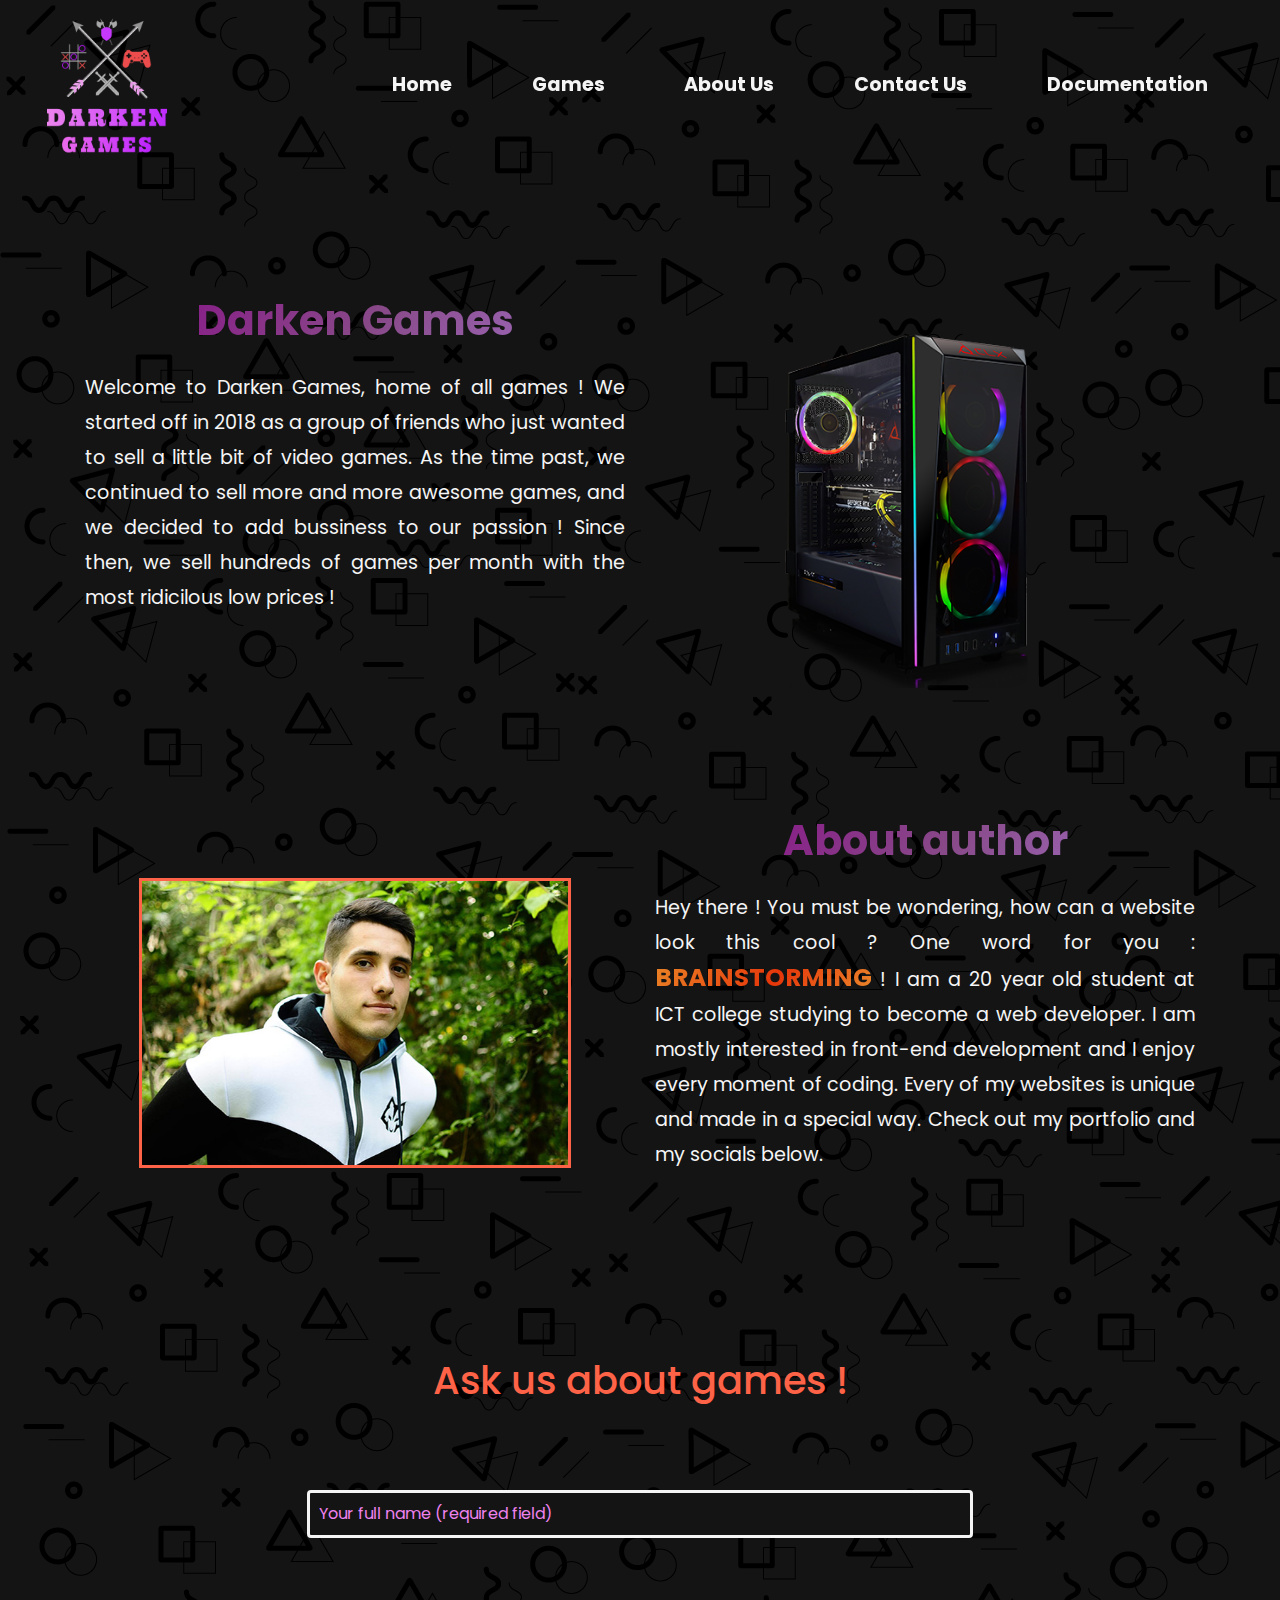
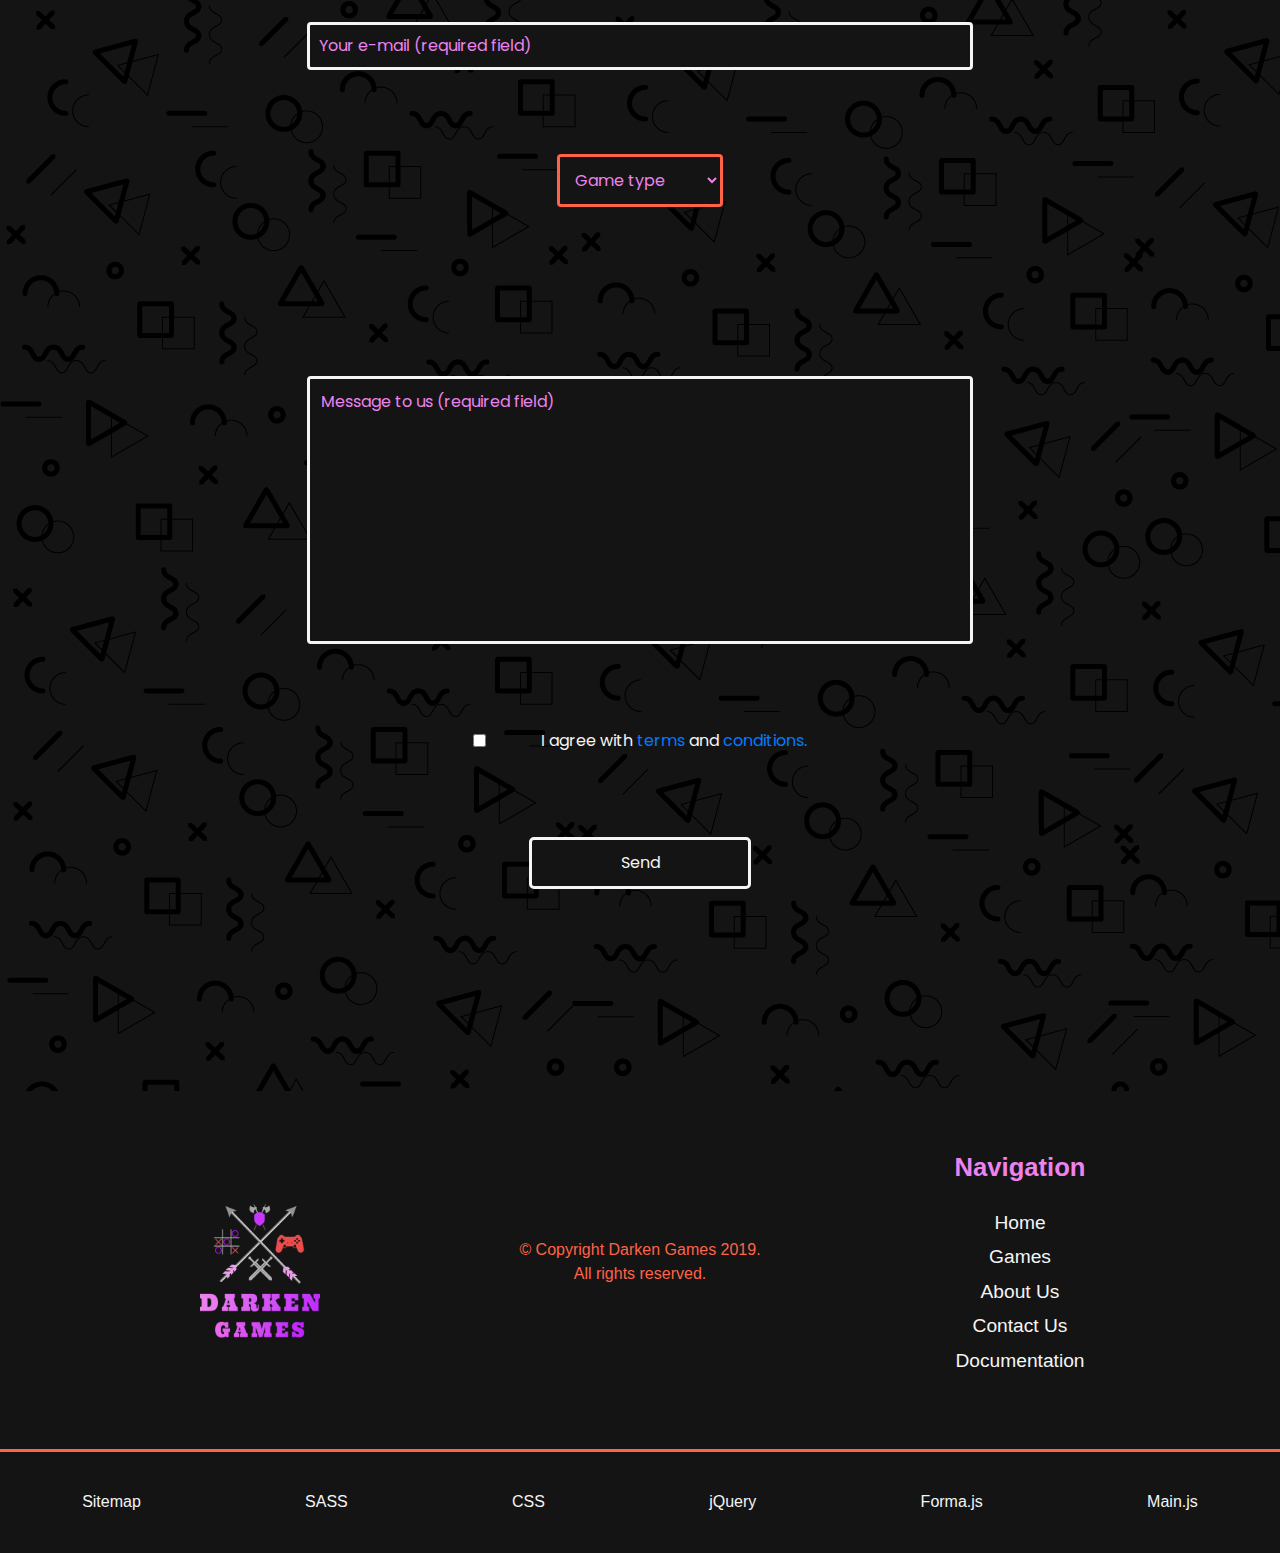
<file: about.html>
<!DOCTYPE html>
<html lang="en">
<head>
    <meta charset="UTF-8">
    <meta name="viewport" content="width=device-width, initial-scale=1.0">
    <meta http-equiv="X-UA-Compatible" content="ie=edge">
    <meta name="keywords" content="Games, Darken Games, Cheap, Trending Games"/>
    <meta name="description" content="Welcome to about page of Darken Games. Learn more about our author and our company !"/>
    <meta name="author" content="Aleksa Jukic"/>
    <link rel="icon" href="images/logo.ico"/>
    <link rel="stylesheet" href="https://stackpath.bootstrapcdn.com/bootstrap/4.3.1/css/bootstrap.min.css" integrity="sha384-ggOyR0iXCbMQv3Xipma34MD+dH/1fQ784/j6cY/iJTQUOhcWr7x9JvoRxT2MZw1T" crossorigin="anonymous">
    <link href="https://fonts.googleapis.com/css?family=Poppins&display=swap" rel="stylesheet"/>
    <link rel="stylesheet" href="https://use.fontawesome.com/releases/v5.8.2/css/all.css" integrity="sha384-oS3vJWv+0UjzBfQzYUhtDYW+Pj2yciDJxpsK1OYPAYjqT085Qq/1cq5FLXAZQ7Ay" crossorigin="anonymous"/>
    <link rel="stylesheet" type="text/css" href="css/style.min.css"/>
    <title>Darken Games | About</title>
</head>
<body>

    <!-- Navigacija -->
    
    <nav class="goHide">

        <div class="left">
            
        </div>

        <div class="right">
            
        </div>

    </nav>

    <!-- Side navigacija -->

    <div class="sideNav">

        <div class="right">
            <p>Navigation</p>
        </div>

        <div class="left">
            
        </div>

    </div>

    <!-- Triger za side navigaciju -->

    <div class="activator">
        <a href="#!"><i class="fas fa-bars"></i></a>
    </div>

    <!-- Back to top strelica -->

    <div class="arrowTop">
        <a href="#!">
            <i class="fas fa-arrow-up goTop"></i>
        </a>
    </div>


    <!-- Glavni deo za ispis blokova -->

    <section class="described container-fluid descAbout">

            <div class="container textISlika">
                <div class="row rowDesc">
    
                    <div class="col-lg-6 colDesc1">
    
                        <h1>Darken Games</h1>
                        <p id="smanjiAbout0">Welcome to Darken Games, home of all games ! We started off in 2018 as a group of friends who just wanted to sell a little bit of video games. As the time past, we continued to sell more and more awesome games, and we decided to add bussiness to our passion ! Since then, we sell hundreds of games per month with the most ridicilous low prices !</p>
    
                    </div>
    
                    <div class="col-lg-6 colDesc2">
                        <img src="images/gamingPc.png" class="img-fluid" alt="Controller"/>
                    </div>
    
                </div>
            </div>
    
        </section>


        <section class="blackFriday described container-fluid">

                <div class="container fridayContainer textISlika">
        
                    <div class="row rowFriday rowDesc">
        
                        <div class="col-lg-6 colFriday colDesc2">
                            <img src="images/me.jpg" class="img-fluid blackFridayPic borderPicAbout" alt="Black Friday Sale"/>
                        </div>
        
                        <div class="col-lg-6 colFriday1 colDesc1">
        
                                <h2>About author</h2>
                                <p id="smanjiAbout">Hey there ! You must be wondering, how can a website look this cool ? One word for you : <span class='redBig'>brainstorming</span> ! I am a 20 year old student at ICT college studying to become a web developer. I am mostly interested in front-end development and I enjoy every moment of coding. Every of my websites is unique and made in a special way. Check out my portfolio and my socials below.</p>

                                <div class="mojeStvari">

                                    <a href="https://juka99.github.io/Portfolio/" target="_blank" class="stvari">
                                        <i class="fas fa-scroll vodiMe"></i>
                                    </a>

                                    <a href="https://www.facebook.com/aleksa.jukic.1" target="_blank" class="stvari">
                                        <i class="fab fa-facebook-f vodiMe"></i>
                                    </a>

                                    <a href="https://www.instagram.com/jukaa_/" target="_blank" class="stvari">
                                        <i class="fab fa-instagram vodiMe"></i>
                                    </a>

                                </div>
        
                        </div>
        
                    </div>
        
                </div>
        
            </section>


    <!-- Kontakt sekcija -->


    <section class="kontakt container-fluid" id="kontakt">

        <h3>Ask us about games !</h3>

        <div class="container kontaktContainer">

            <div class="row rowKontakt">

                <div class="col-lg-12 colKontakt">

                    <form action="index.html" method="POST">

                        <input type="text" placeholder="Your full name (required field)" name='fullName' class='polje painted' id="punoIme"/>

                        <p id='fullNameError' class='greska'></p>

                        <br/>

                        <input type="email" placeholder="Your e-mail (required field)" name='mail' class='polje painted' id="imeMejla"/>

                        <p id='mailError' class='greska'></p>

                        <br/>

                        <select name="games" id="selectGames">

                            <option value="0">Game type</option>

                            <option value="action">Action</option>

                            <option value="action">Fighting</option>

                            <option value="action">Strategy</option>

                        </select>

                        <p id='selectError' class='greska'></p>

                        <br/>

                        <div class="checks">
                            
                        </div>

                        <p id='checkedError' class='greska'></p>

                        <br/>

                        <textarea name="area" id="area" placeholder="Message to us (required field)" cols="30" rows="10" class='painted'></textarea>

                        <p id='areaError' class='greska'></p>

                        <br/>

                        <div class="sloziSe">

                            <input type="checkbox" value='agree' name='agree' id='agree'/>
                            <label for="agree" id='agreeLabel'>I agree with <a href="#!">terms</a> and <a href="#!">conditions.</a></label>

                        </div>

                        <p id='agreeError' class='greska'></p>

                        <br/>

                        <input type="submit" id='dugme' name='dugme' value="Send"/>

                        <p id='uspeh'></p>

                    </form>

                </div>

            </div>

        </div>

    </section>


    <!-- Footer -->

    <section class="footer container-fluid">

        <div class="container footerContainer">

            <div class="row rowFooter">

                <div class="col-lg-4 colFooter1">

                        <div class="left">
            
                        </div>

                </div>

                <div class="col-lg-4 copy">

                    <p>&copy; Copyright Darken Games 2019.<br/>All rights reserved.</p>

                </div>

                <div class="col-lg-4 colFooter2">

                    <p>Navigation</p>

                        <div class="right">
            
                        </div>

                </div>

            </div>

        </div>

        <div class="col-lg-12 usefulLinks">
                    
                <a href="sitemap.xml" target="_blank">Sitemap</a>

                <a href="css/style.scss" target="_blank">SASS</a>

                <a href="css/style.css" target="_blank">CSS</a>

                <a href="js/animacijeIndex.js" target="_blank">jQuery</a>

                <a href="js/formCheck.js" target="_blank">Forma.js</a>

                <a href="js/mainGames.js" target="_blank">Main.js</a>

            </div>

    </section>



    <script src="https://code.jquery.com/jquery-3.4.1.js"></script>
    <script src="https://cdnjs.cloudflare.com/ajax/libs/popper.js/1.14.7/umd/popper.min.js"></script>
    <script src="https://stackpath.bootstrapcdn.com/bootstrap/4.3.1/js/bootstrap.min.js"></script>

    <!-- Moji js failovi -->

    <script src="js/mainGames.min.js" type="text/javascript"></script>
    <script src="js/animacijeIndex.min.js"></script>
    <script src='js/formCheck.min.js' type='text/javascript'></script>
</body>
</html>
</file>
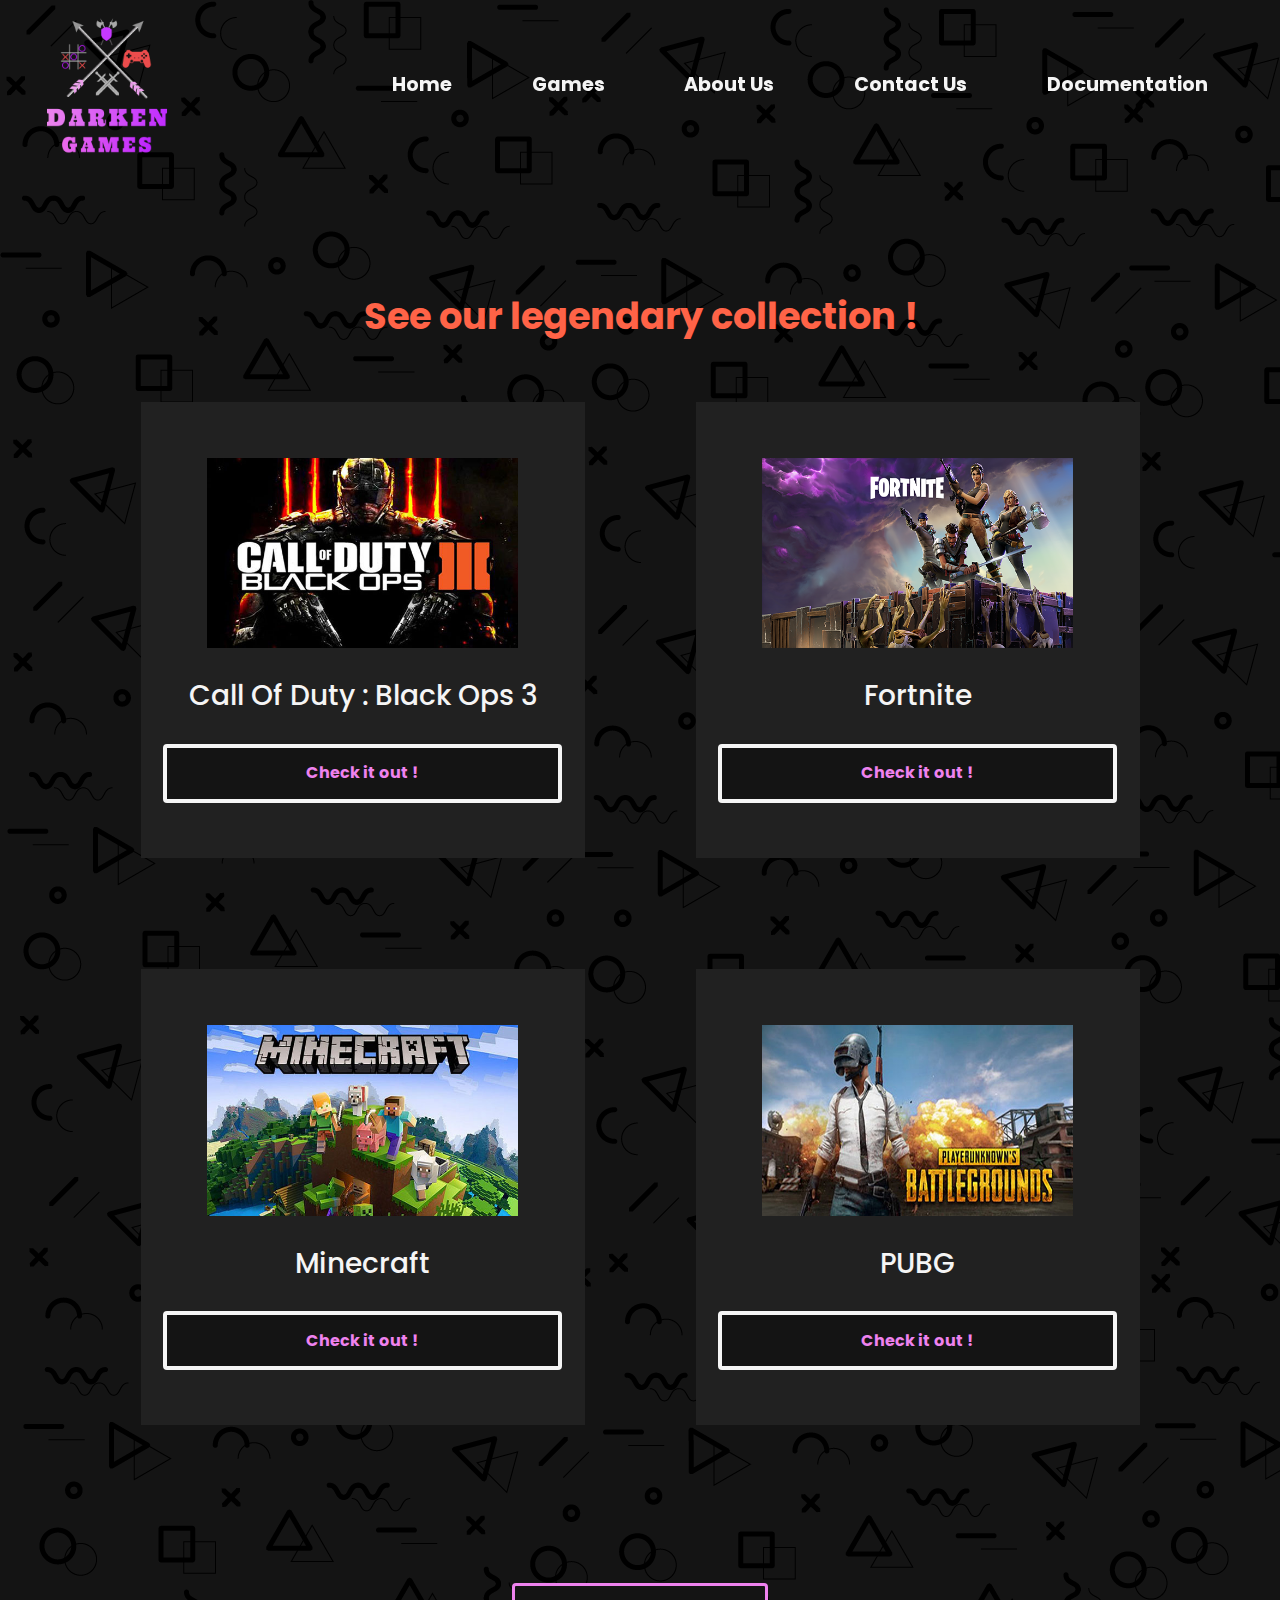
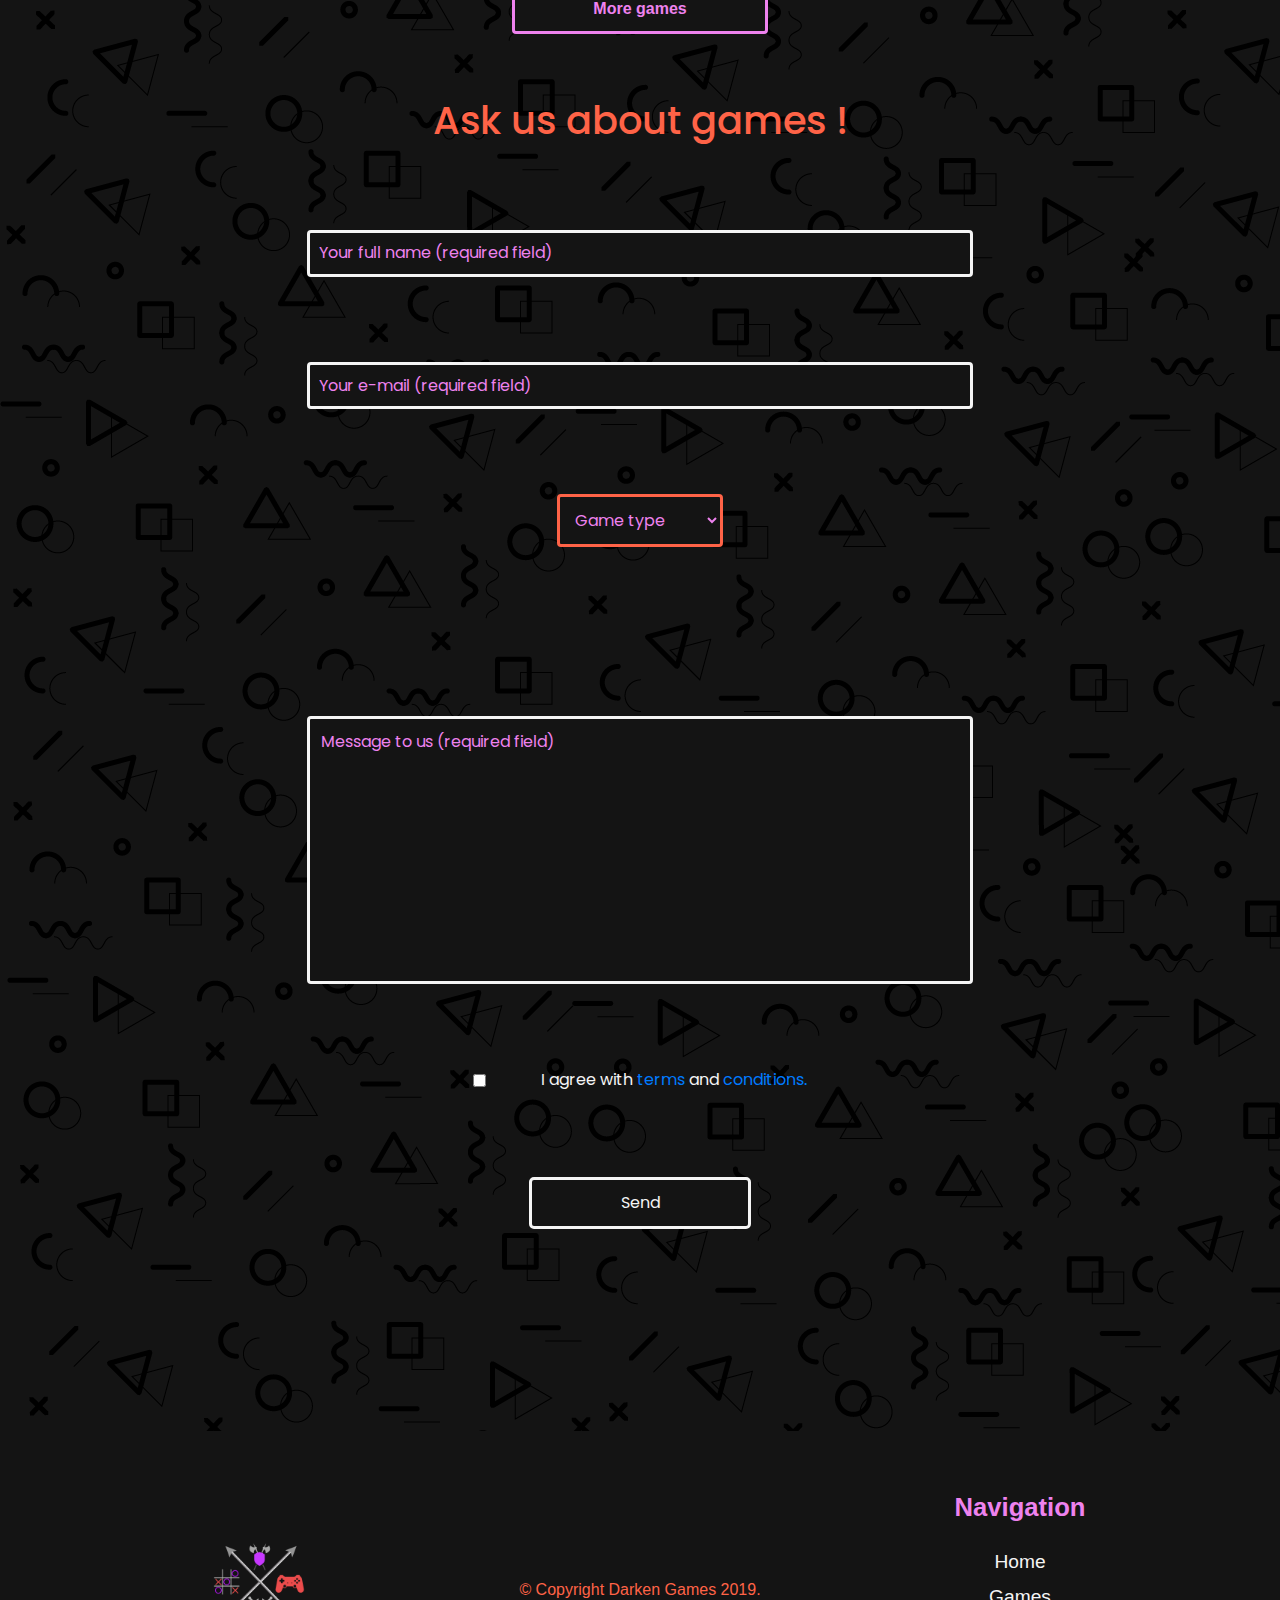
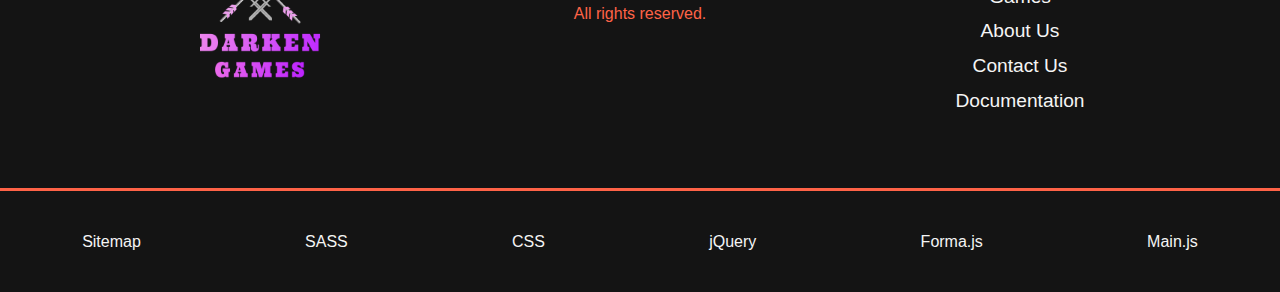
<file: games.html>
<!DOCTYPE html>
<html lang="en">
<head>
    <meta charset="UTF-8">
    <meta name="viewport" content="width=device-width, initial-scale=1.0">
    <meta http-equiv="X-UA-Compatible" content="ie=edge">
    <meta name="keywords" content="Games, Darken Games, Cheap, Trending Games"/>
    <meta name="description" content="Welcome to games page of Darken Games. See all the games we offer and enjoy the view !"/>
    <meta name="author" content="Aleksa Jukic"/>
    <link rel="icon" href="images/logo.ico"/>
    <link rel="stylesheet" href="https://stackpath.bootstrapcdn.com/bootstrap/4.3.1/css/bootstrap.min.css" integrity="sha384-ggOyR0iXCbMQv3Xipma34MD+dH/1fQ784/j6cY/iJTQUOhcWr7x9JvoRxT2MZw1T" crossorigin="anonymous">
    <link href="https://fonts.googleapis.com/css?family=Poppins&display=swap" rel="stylesheet"/>
    <link rel="stylesheet" href="https://use.fontawesome.com/releases/v5.8.2/css/all.css" integrity="sha384-oS3vJWv+0UjzBfQzYUhtDYW+Pj2yciDJxpsK1OYPAYjqT085Qq/1cq5FLXAZQ7Ay" crossorigin="anonymous"/>
    <link rel="stylesheet" type="text/css" href="css/style.min.css"/>
    <title>Darken Games | Games</title>
</head>
<body>

    <!-- Navigacija -->
    
    <nav class="goHide">

        <div class="left">
            
        </div>

        <div class="right">
            
        </div>

    </nav>

    <!-- Side navigacija -->

    <div class="sideNav">

        <div class="right">
            <p>Navigation</p>
        </div>

        <div class="left">
            
        </div>

    </div>

    <!-- Triger za side navigaciju -->

    <div class="activator">
        <a href="#!"><i class="fas fa-bars"></i></a>
    </div>

    <!-- Back to top strelica -->

    <div class="arrowTop">
        <a href="#!">
            <i class="fas fa-arrow-up goTop"></i>
        </a>
    </div>


    <!-- Glavni deo za ispis blokova -->

    <section class='newGames gamesSeperate container-fluid' id="newGames">

            <h1 id="newGamesFill">See our legendary collection !</h1>
    
           <div class="gamesSpecial container">

           </div>
    
        </section>

        <a href="#!" class="loadMore">More games</a>


    <!-- Kontakt sekcija -->


    <section class="kontakt container-fluid" id="kontakt">

        <h3>Ask us about games !</h3>

        <div class="container kontaktContainer">

            <div class="row rowKontakt">

                <div class="col-lg-12 colKontakt">

                    <form action="index.html" method="POST">

                        <input type="text" placeholder="Your full name (required field)" name='fullName' class='polje painted' id="punoIme"/>

                        <p id='fullNameError' class='greska'></p>

                        <br/>

                        <input type="email" placeholder="Your e-mail (required field)" name='mail' class='polje painted' id="imeMejla"/>

                        <p id='mailError' class='greska'></p>

                        <br/>

                        <select name="games" id="selectGames">

                            <option value="0">Game type</option>

                            <option value="action">Action</option>

                            <option value="action">Fighting</option>

                            <option value="action">Strategy</option>

                        </select>

                        <p id='selectError' class='greska'></p>

                        <br/>

                        <div class="checks">
                            
                        </div>

                        <p id='checkedError' class='greska'></p>

                        <br/>

                        <textarea name="area" id="area" placeholder="Message to us (required field)" cols="30" rows="10" class='painted'></textarea>

                        <p id='areaError' class='greska'></p>

                        <br/>

                        <div class="sloziSe">

                            <input type="checkbox" value='agree' name='agree' id='agree'/>
                            <label for="agree" id='agreeLabel'>I agree with <a href="#!">terms</a> and <a href="#!">conditions.</a></label>

                        </div>

                        <p id='agreeError' class='greska'></p>

                        <br/>

                        <input type="submit" id='dugme' name='dugme' value="Send"/>

                        <p id='uspeh'></p>

                    </form>

                </div>

            </div>

        </div>

    </section>


    <!-- Footer -->

    <section class="footer container-fluid">

        <div class="container footerContainer">

            <div class="row rowFooter">

                <div class="col-lg-4 colFooter1">

                        <div class="left">
            
                        </div>

                </div>

                <div class="col-lg-4 copy">

                    <p>&copy; Copyright Darken Games 2019.<br/>All rights reserved.</p>

                </div>

                <div class="col-lg-4 colFooter2">

                    <p>Navigation</p>

                        <div class="right">
            
                        </div>

                </div>

            </div>

        </div>

        <div class="col-lg-12 usefulLinks">
                    
                <a href="sitemap.xml" target="_blank">Sitemap</a>

                <a href="css/style.scss" target="_blank">SASS</a>

                <a href="css/style.css" target="_blank">CSS</a>

                <a href="js/animacijeIndex.js" target="_blank">jQuery</a>

                <a href="js/formCheck.js" target="_blank">Forma.js</a>

                <a href="js/mainGames.js" target="_blank">Main.js</a>

            </div>

    </section>



    <script src="https://code.jquery.com/jquery-3.4.1.js"></script>
    <script src="https://cdnjs.cloudflare.com/ajax/libs/popper.js/1.14.7/umd/popper.min.js"></script>
    <script src="https://stackpath.bootstrapcdn.com/bootstrap/4.3.1/js/bootstrap.min.js"></script>

    <!-- Moji js failovi -->

    <script src="js/mainGames.min.js" type="text/javascript"></script>
    <script src="js/animacijeIndex.min.js"></script>
    <script src='js/formCheck.min.js' type='text/javascript'></script>
</body>
</html>
</file>
<file: css/style.min.css>
*{margin:0;padding:0}html{max-width:100%;scroll-behavior:smooth}body{max-width:100%;background:#141414;background-image:url(../images/bodyBackground.png)}body .goHide{width:100%;background:0 0;position:fixed;top:0;display:-webkit-box;display:-ms-flexbox;display:flex;-ms-flex-pack:distribute;justify-content:space-around;-webkit-box-align:center;-ms-flex-align:center;align-items:center;-webkit-transition:.9s;transition:.9s;z-index:999}@media (max-width:992px){body .goHide{display:none}}body .goHide .left{width:20%}body .goHide .left a .logo{width:150px;margin:4% 0;-webkit-transition:.9s;transition:.9s}body .goHide .right{width:70%}body .goHide .right ul{list-style-type:none;display:-webkit-box;display:-ms-flexbox;display:flex;-ms-flex-pack:distribute;justify-content:space-around;-webkit-box-align:center;-ms-flex-align:center;align-items:center;margin-bottom:0}body .goHide .right ul li a{font-family:Poppins,sans-serif;text-decoration:none;color:#f5f5f5;font-size:1.2em;font-weight:700;-webkit-transition:.6s;transition:.6s}body .goHide .right ul li a:hover{color:tomato}body .nav1{background:#141414}body .sideNav{width:320px;position:fixed;background:#000;top:0;bottom:0;display:-webkit-box;display:-ms-flexbox;display:flex;-webkit-box-orient:vertical;-webkit-box-direction:normal;-ms-flex-direction:column;flex-direction:column;-ms-flex-pack:distribute;justify-content:space-around;-webkit-box-align:center;-ms-flex-align:center;align-items:center;font-family:Poppins,sans-serif;z-index:999}body .sideNav p{text-align:center;font-weight:700;background:linear-gradient(303deg,#bc71e1,#ad38e7,#c98de7,#ac87be);background-size:800% 800%;-webkit-animation:purpleLinear 4s ease infinite;animation:purpleLinear 4s ease infinite;-webkit-background-clip:text;-webkit-text-fill-color:transparent;font-size:1.5em}body .sideNav ul{list-style-type:none;text-align:center;margin-top:15%}body .sideNav ul li{margin:10% 0}body .sideNav ul li a{font-family:Poppins,sans-serif;text-decoration:none;color:#f5f5f5;font-size:1.1em;font-weight:700;-webkit-transition:.6s;transition:.6s}body .sideNav ul li a:hover{color:tomato}body .activator{position:fixed;top:3.5%;left:3%;z-index:999;display:none}@media (max-width:992px){body .activator{display:block}}body .activator a i{font-size:2em;background:linear-gradient(303deg,#bc71e1,#ad38e7,#c98de7,#ac87be);background-size:800% 800%;-webkit-animation:purpleLinear 4s ease infinite;animation:purpleLinear 4s ease infinite;-webkit-background-clip:text;-webkit-text-fill-color:transparent}body .main{width:100%;height:100vh;background-size:cover;background-attachment:fixed;background-repeat:no-repeat;background-position:center}body .main .blackend{width:100%;height:100%;background:rgba(0,0,0,.8);display:-webkit-box;display:-ms-flexbox;display:flex;-webkit-box-pack:center;-ms-flex-pack:center;justify-content:center;-webkit-box-align:center;-ms-flex-align:center;align-items:center}body .main .blackend .content{width:80%;display:-webkit-box;display:-ms-flexbox;display:flex;-webkit-box-orient:vertical;-webkit-box-direction:normal;-ms-flex-direction:column;flex-direction:column;-webkit-box-pack:center;-ms-flex-pack:center;justify-content:center;-webkit-box-align:center;-ms-flex-align:center;align-items:center;font-family:Poppins,sans-serif}body .main .blackend .content h1{font-size:2.4em;color:#f5f5f5}@media (max-width:768px){body .main .blackend .content h1{font-size:2.1em}}@media (max-width:576px){body .main .blackend .content h1{font-size:2.4em;text-align:center}}@media (max-width:480px){body .main .blackend .content h1{font-size:2.2em}}@media (max-width:386px){body .main .blackend .content h1{font-size:1.8em}}body .main .blackend .content h1 span{text-transform:uppercase;font-weight:700;background:linear-gradient(303deg,#8d2bbe,#9c67b6,#922092,#9b3b9b);background-size:100% 800%;-webkit-animation:purpleLinear 2s ease infinite;animation:purpleLinear 2s ease infinite;-webkit-background-clip:text;-webkit-text-fill-color:transparent}body .main .blackend .content h2{padding:2% 0;color:#f5f5f5;font-size:2em}@media (max-width:576px){body .main .blackend .content h2{font-size:1.8em;padding:4% 0}}body .main .blackend .content a i{color:#f5f5f5;font-size:2.5em;-webkit-transition:.7s;transition:.7s}body .main .blackend .content a i:hover{color:tomato;-webkit-transform:translateY(10px);transform:translateY(10px)}body .newGames{padding-top:8%;font-family:Poppins,sans-serif}@media (max-width:768px){body .newGames{padding-top:20%}}body .newGames h2{font-weight:700;text-align:center;color:tomato;font-size:2.3em}@media (max-width:768px){body .newGames h2{padding-bottom:10%}}@media (max-width:576px){body .newGames h2{font-size:2em}}body .newGames .bestGames{margin:5% 0;background:#212121;padding:5% 0}body .newGames .bestGames .topGame{display:-webkit-box;display:-ms-flexbox;display:flex;-webkit-box-orient:vertical;-webkit-box-direction:normal;-ms-flex-direction:column;flex-direction:column;-webkit-box-pack:justify;-ms-flex-pack:justify;justify-content:space-between;-webkit-box-align:center;-ms-flex-align:center;align-items:center;text-align:center}@media (max-width:992px){body .newGames .bestGames .topGame{margin:3% 0}}@media (max-width:576px){body .newGames .bestGames .topGame{margin:7% 0}}body .newGames .bestGames .topGame .topGameImgHolder{width:70%}body .newGames .bestGames .topGame .topGameImgHolder img{max-width:100%;height:auto}body .newGames .bestGames .topGame h3{padding:7% 0;margin-bottom:0;color:#f5f5f5}body .newGames .bestGames .topGame a{text-decoration:none;background:#141414;display:block;width:90%;padding:3% 0;font-weight:700;color:violet;border:4px solid #f5f5f5;border-radius:4px;-webkit-transition:.6s;transition:.6s}@media (max-width:992px){body .newGames .bestGames .topGame a{width:70%;padding:2% 0}}body .newGames .bestGames .topGame a:hover{color:#f7c5f7;background:#2e2e2e}body .described{margin:10% 0}body .described .textISlika{font-family:Poppins,sans-serif}body .described .textISlika .rowDesc .colDesc1{display:-webkit-box;display:-ms-flexbox;display:flex;-webkit-box-orient:vertical;-webkit-box-direction:normal;-ms-flex-direction:column;flex-direction:column;-webkit-box-pack:center;-ms-flex-pack:center;justify-content:center;-webkit-box-align:center;-ms-flex-align:center;align-items:center}body .described .textISlika .rowDesc .colDesc1 h1{background:linear-gradient(303deg,#c48be0,#9c67b6,#884988,#882188);background-size:100% 800%;-webkit-animation:purpleLinear 2s ease infinite;animation:purpleLinear 2s ease infinite;-webkit-background-clip:text;-webkit-text-fill-color:transparent;font-weight:700;font-size:2.6em}@media (max-width:480px){body .described .textISlika .rowDesc .colDesc1 h1{font-size:2.3em;text-align:center}}body .described .textISlika .rowDesc .colDesc1 h2{background:linear-gradient(303deg,#c48be0,#9c67b6,#884988,#882188);background-size:100% 800%;-webkit-animation:purpleLinear 2s ease infinite;animation:purpleLinear 2s ease infinite;-webkit-background-clip:text;-webkit-text-fill-color:transparent;font-weight:700;font-size:2.6em}@media (max-width:480px){body .described .textISlika .rowDesc .colDesc1 h2{font-size:2.3em;text-align:center}}body .described .textISlika .rowDesc .colDesc1 h3{background:linear-gradient(303deg,#c48be0,#9c67b6,#884988,#882188);background-size:100% 800%;-webkit-animation:purpleLinear 2s ease infinite;animation:purpleLinear 2s ease infinite;-webkit-background-clip:text;-webkit-text-fill-color:transparent;font-weight:700;font-size:2.6em}@media (max-width:480px){body .described .textISlika .rowDesc .colDesc1 h3{font-size:2.3em;text-align:center}}body .described .textISlika .rowDesc .colDesc1 p{color:#f5f5f5;padding:3% 0;text-align:justify;line-height:35px;font-size:1.2em}@media (max-width:480px){body .described .textISlika .rowDesc .colDesc1 p{font-size:1em}}@media (max-width:480px){body .described .textISlika .rowDesc .colDesc1 #smanjiAbout{font-size:.9em}}@media (max-width:386px){body .described .textISlika .rowDesc .colDesc1 #smanjiAbout{font-size:.8em}}@media (max-width:480px){body .described .textISlika .rowDesc .colDesc1 #smanjiAbout0{font-size:.9em}}@media (max-width:386px){body .described .textISlika .rowDesc .colDesc1 #smanjiAbout0{font-size:.85em}}body .described .textISlika .rowDesc .colDesc1 a{display:block;width:70%;background:linear-gradient(229deg,#d85f4e,#d4361f,#e77c6d,#d1240c);background-size:800% 800%;-webkit-animation:redLinear 4s ease infinite;animation:redLinear 4s ease infinite;display:-webkit-box;display:-ms-flexbox;display:flex;-webkit-box-pack:center;-ms-flex-pack:center;justify-content:center;-webkit-box-align:center;-ms-flex-align:center;align-items:center;padding:3% 0;text-decoration:none;color:#f5f5f5;border-radius:4px;-webkit-transition:.6s;transition:.6s;font-weight:700;letter-spacing:4px}@media (max-width:576px){body .described .textISlika .rowDesc .colDesc1 a{width:80%;padding:4% 0}}body .described .textISlika .rowDesc .colDesc1 a:hover{-webkit-transform:scale(1.05);transform:scale(1.05)}body .described .textISlika .rowDesc .colDesc1 .mojeStvari{width:80%;display:-webkit-box;display:-ms-flexbox;display:flex;-ms-flex-pack:distribute;justify-content:space-around;-webkit-box-align:center;-ms-flex-align:center;align-items:center}body .described .textISlika .rowDesc .colDesc1 .mojeStvari .stvari{display:block;width:auto;background:0 0;display:-webkit-box;display:-ms-flexbox;display:flex;-webkit-box-pack:center;-ms-flex-pack:center;justify-content:center;-webkit-box-align:center;-ms-flex-align:center;align-items:center;text-decoration:none}body .described .textISlika .rowDesc .colDesc1 .mojeStvari .stvari .vodiMe{padding:0;margin:0;font-size:1.6em;-webkit-transition:.6s;transition:.6s}body .described .textISlika .rowDesc .colDesc1 .mojeStvari .stvari .vodiMe:hover{color:tomato}body .described .textISlika .rowDesc .colDesc2{display:-webkit-box;display:-ms-flexbox;display:flex;-webkit-box-pack:center;-ms-flex-pack:center;justify-content:center;-webkit-box-align:center;-ms-flex-align:center;align-items:center}body .described .textISlika .rowDesc .colDesc2 img{width:80%;-webkit-transition:1s;transition:1s}@media (max-width:992px){body .described .textISlika .rowDesc .colDesc2 img{width:50%;margin:5% 0}}body .described .textISlika .rowDesc .colDesc2 .borderPicAbout{border:3px solid tomato}@media (max-width:992px){body .described .textISlika .rowDesc .colDesc2 .borderPicAbout{margin-top:10%}}@media (max-width:768px){body .described .textISlika .rowDesc .colDesc2 .borderPicAbout{width:70%}}@media (max-width:1390px){body .descAbout{margin-top:20%}}body .blackFriday .fridayContainer .rowFriday{display:-webkit-box;display:-ms-flexbox;display:flex}@media (max-width:992px){body .blackFriday .fridayContainer .rowFriday .colFriday{-webkit-box-ordinal-group:3;-ms-flex-order:2;order:2}}body .iksOks{background:#191919;font-family:Poppins,sans-serif;padding:7% 0}body .iksOks h3{text-align:center;font-size:2em;color:#f5f5f5}@media (max-width:768px){body .iksOks h3{font-size:1.7em}}@media (max-width:576px){body .iksOks h3{line-height:40px}}body .iksOks h3 span{font-weight:700}body .iksOks h3 span:first-child{color:#db56be}body .iksOks h3 span:nth-child(2){color:silver}body .iksOks h3 span:last-child{color:tomato}body .iksOks .iksOksContainer .iksOksRow #midScore{text-align:center;color:#f5f5f5;display:block;margin:20px auto 0 auto;font-size:2em}body .iksOks .iksOksContainer .iksOksRow .score{width:100%;display:-webkit-box;display:-ms-flexbox;display:flex;-ms-flex-pack:distribute;justify-content:space-around;margin:5% 0}body .iksOks .iksOksContainer .iksOksRow .score p{color:#f5f5f5;font-size:1.4em}@media (max-width:480px){body .iksOks .iksOksContainer .iksOksRow .score p{font-size:1.2em}}body .iksOks .iksOksContainer .iksOksRow .score p span{color:#f5f5f5;font-size:1.3em}@media (max-width:480px){body .iksOks .iksOksContainer .iksOksRow .score p span{font-size:1em}}body .iksOks .iksOksContainer .iksOksRow .status{color:#f5f5f5;font-size:2em;width:100%;text-align:center}body .iksOks .iksOksContainer .iksOksRow .winnerYou{color:#65c565}body .iksOks .iksOksContainer .iksOksRow .winnerAI{color:tomato}body .iksOks .iksOksContainer .iksOksRow1{margin:5% 0}body .iksOks .iksOksContainer .iksOksRow1 .signs{width:100%;display:-webkit-box;display:-ms-flexbox;display:flex;-ms-flex-pack:distribute;justify-content:space-around;-webkit-box-align:center;-ms-flex-align:center;align-items:center}body .iksOks .iksOksContainer .iksOksRow1 .signs .holdSign{display:-webkit-box;display:-ms-flexbox;display:flex;-webkit-box-pack:center;-ms-flex-pack:center;justify-content:center;-webkit-box-align:center;-ms-flex-align:center;align-items:center}body .iksOks .iksOksContainer .iksOksRow1 .signs .holdSign a{width:150px;height:150px;display:-webkit-box;display:-ms-flexbox;display:flex;-webkit-box-pack:center;-ms-flex-pack:center;justify-content:center;-webkit-box-align:center;-ms-flex-align:center;align-items:center;border-radius:50%;border:3px solid #f5f5f5;text-decoration:none}@media (max-width:768px){body .iksOks .iksOksContainer .iksOksRow1 .signs .holdSign a{width:100px;height:100px}}@media (max-width:386px){body .iksOks .iksOksContainer .iksOksRow1 .signs .holdSign a{width:70px;height:70px}}body .iksOks .iksOksContainer .iksOksRow1 .signs .holdSign a:hover>i{-webkit-transform:scale(1.3);transform:scale(1.3);color:tomato}body .iksOks .iksOksContainer .iksOksRow1 .signs .holdSign a i{color:#f5f5f5;font-size:3em;-webkit-transition:1s;transition:1s}@media (max-width:386px){body .iksOks .iksOksContainer .iksOksRow1 .signs .holdSign a i{font-size:1.5em}}body .slickCarousel{width:45%;margin:15% auto;display:-webkit-box;display:-ms-flexbox;display:flex;-ms-flex-pack:distribute;justify-content:space-around;-webkit-box-align:center;-ms-flex-align:center;align-items:center}@media (max-width:480px){body .slickCarousel{margin:25% auto}}body .slickCarousel .carEl{text-align:center;color:tomato;font-family:Poppins,sans-serif;font-size:1.5em;height:200px;display:-webkit-box;display:-ms-flexbox;display:flex;-webkit-box-pack:center;-ms-flex-pack:center;justify-content:center;-webkit-box-align:center;-ms-flex-align:center;align-items:center}@media (max-width:480px){body .slickCarousel .carEl{font-size:1.2em}}body .slick-next,body .slick-prev{font-size:0;position:absolute;color:#843ed4;border:0;background:0 0;z-index:1;-webkit-transition:1s;transition:1s}body .slick-prev{left:-20%}@media (max-width:480px){body .slick-prev{left:-30%}}body .slick-prev:after{content:"<";font:40px Poppins,sans-serif;-webkit-transition:.7s;transition:.7s;height:auto}body .slick-next{right:-20%}@media (max-width:480px){body .slick-next{right:-30%}}body .slick-next:after{content:">";font:40px Poppins,sans-serif;-webkit-transition:.7s;transition:.7s}body .slick-next:hover:after,body .slick-prev:hover:after{color:tomato}body .kontakt{margin:5% 0}@media (max-width:768px){body .kontakt{margin:9% 0}}@media (max-width:576px){body .kontakt{margin:15% 0}}body .kontakt h3{text-align:center;color:tomato;font-size:2.4em;font-family:Poppins,sans-serif}@media (max-width:386px){body .kontakt h3{padding-bottom:10%}}body .kontakt .kontaktContainer .rowKontakt form{width:100%;display:-webkit-box;display:-ms-flexbox;display:flex;-webkit-box-orient:vertical;-webkit-box-direction:normal;-ms-flex-direction:column;flex-direction:column;-webkit-box-pack:center;-ms-flex-pack:center;justify-content:center;-webkit-box-align:center;-ms-flex-align:center;align-items:center;margin:7% 0;border:none;font-family:Poppins,sans-serif}body .kontakt .kontaktContainer .rowKontakt form .polje{width:60%;border:none;background:#141414;border:3px solid #f5f5f5;padding:.8%;border-radius:4px;color:violet}@media (max-width:768px){body .kontakt .kontaktContainer .rowKontakt form .polje{width:80%}}@media (max-width:576px){body .kontakt .kontaktContainer .rowKontakt form .polje{padding:1.5%}}@media (max-width:480px){body .kontakt .kontaktContainer .rowKontakt form .polje{width:90%}}@media (max-width:386px){body .kontakt .kontaktContainer .rowKontakt form .polje{width:100%}}body .kontakt .kontaktContainer .rowKontakt form .polje::-webkit-input-placeholder{color:violet}body .kontakt .kontaktContainer .rowKontakt form .polje:-ms-input-placeholder{color:violet}body .kontakt .kontaktContainer .rowKontakt form .polje::-ms-input-placeholder{color:violet}body .kontakt .kontaktContainer .rowKontakt form .polje::placeholder{color:violet}body .kontakt .kontaktContainer .rowKontakt form select{width:15%;background:#141414;color:violet;border:3px solid #f5f5f5;padding:1%;border-radius:4px}@media (max-width:992px){body .kontakt .kontaktContainer .rowKontakt form select{width:25%}}@media (max-width:768px){body .kontakt .kontaktContainer .rowKontakt form select{width:30%}}@media (max-width:480px){body .kontakt .kontaktContainer .rowKontakt form select{width:50%}}body .kontakt .kontaktContainer .rowKontakt form #area{resize:none;background:#141414;width:60%;padding:1%;color:violet;border:3px solid #f5f5f5;border-radius:4px}@media (max-width:768px){body .kontakt .kontaktContainer .rowKontakt form #area{width:80%}}@media (max-width:576px){body .kontakt .kontaktContainer .rowKontakt form #area{padding:1.5%}}@media (max-width:480px){body .kontakt .kontaktContainer .rowKontakt form #area{width:100%}}body .kontakt .kontaktContainer .rowKontakt form #area::-webkit-input-placeholder{color:violet}body .kontakt .kontaktContainer .rowKontakt form #area:-ms-input-placeholder{color:violet}body .kontakt .kontaktContainer .rowKontakt form #area::-ms-input-placeholder{color:violet}body .kontakt .kontaktContainer .rowKontakt form #area::placeholder{color:violet}body .kontakt .kontaktContainer .rowKontakt form .crveniBorder{border-color:tomato!important}body .kontakt .kontaktContainer .rowKontakt form .zeleniBorder{border-color:#5fc45f!important}body .kontakt .kontaktContainer .rowKontakt form .sloziSe{display:-webkit-box;display:-ms-flexbox;display:flex;-ms-flex-pack:distribute;justify-content:space-around;-webkit-box-align:center;-ms-flex-align:center;align-items:center;width:28%}@media (max-width:1390px){body .kontakt .kontaktContainer .rowKontakt form .sloziSe{width:35%}}@media (max-width:992px){body .kontakt .kontaktContainer .rowKontakt form .sloziSe{width:45%}}@media (max-width:768px){body .kontakt .kontaktContainer .rowKontakt form .sloziSe{width:60%}}@media (max-width:576px){body .kontakt .kontaktContainer .rowKontakt form .sloziSe{width:75%}}@media (max-width:480px){body .kontakt .kontaktContainer .rowKontakt form .sloziSe{width:95%}}@media (max-width:386px){body .kontakt .kontaktContainer .rowKontakt form .sloziSe{width:100%}}body .kontakt .kontaktContainer .rowKontakt form .sloziSe #agreeLabel{color:#f5f5f5;margin-bottom:0}@media (max-width:386px){body .kontakt .kontaktContainer .rowKontakt form .sloziSe #agreeLabel{font-size:.85em}}body .kontakt .kontaktContainer .rowKontakt form #dugme{width:20%;background:#141414;color:#f5f5f5;border:3px solid #f5f5f5;padding:1% 0;border-radius:5px;-webkit-transition:.7s;transition:.7s}@media (max-width:992px){body .kontakt .kontaktContainer .rowKontakt form #dugme{width:35%;padding:1.5% 0}}@media (max-width:576px){body .kontakt .kontaktContainer .rowKontakt form #dugme{width:50%;padding:2.5% 0}}@media (max-width:480px){body .kontakt .kontaktContainer .rowKontakt form #dugme{width:70%;padding:3.5% 0}}body .kontakt .kontaktContainer .rowKontakt form #dugme:hover{color:violet;border-color:violet}body .kontakt .kontaktContainer .rowKontakt form .greska{color:tomato;font-weight:700;font-size:1.2em;padding-top:4%;text-align:center}body .kontakt .kontaktContainer .rowKontakt form #uspeh{color:#5ab85a;font-weight:700;font-size:1.2em;padding-top:4%}body .kontakt .kontaktContainer .rowKontakt form .checks{width:100%;display:-webkit-box;display:-ms-flexbox;display:flex;-webkit-box-pack:center;-ms-flex-pack:center;justify-content:center;-webkit-box-align:center;-ms-flex-align:center;align-items:center}body .kontakt .kontaktContainer .rowKontakt form .checks .labelCheck{color:#f5f5f5;font-weight:700;font-size:1.2em;padding:0 1.5%;margin-bottom:0;text-align:center}@media (max-width:768px){body .kontakt .kontaktContainer .rowKontakt form .checks .labelCheck{padding:0 2%}}@media (max-width:480px){body .kontakt .kontaktContainer .rowKontakt form .checks .labelCheck{font-size:1em}}body .arrowTop{position:fixed;bottom:4%;right:3%;width:20px;height:20px;border-radius:50%;z-index:999}@media (max-width:576px){body .arrowTop{bottom:5.5%}}body .arrowTop a{text-decoration:none;width:100%;height:100%;display:-webkit-box;display:-ms-flexbox;display:flex;-webkit-box-pack:center;-ms-flex-pack:center;justify-content:center;-webkit-box-align:center;-ms-flex-align:center;align-items:center}body .arrowTop a i{color:#e95ee9;font-size:2em;-webkit-transition:.6s;transition:.6s}body .arrowTop a i:hover{color:tomato;-webkit-transform:translateY(-10px);transform:translateY(-10px)}body .footer{background:#141414;padding:0}body .footer .footerContainer .rowFooter{display:-webkit-box;display:-ms-flexbox;display:flex}body .footer .footerContainer .rowFooter .colFooter1{display:-webkit-box;display:-ms-flexbox;display:flex;-webkit-box-pack:center;-ms-flex-pack:center;justify-content:center;-webkit-box-align:center;-ms-flex-align:center;align-items:center}@media (max-width:992px){body .footer .footerContainer .rowFooter .colFooter1{-webkit-box-ordinal-group:3;-ms-flex-order:2;order:2;margin:5% 0}}body .footer .footerContainer .rowFooter .colFooter1 .left .logo{width:150px!important}body .footer .footerContainer .rowFooter .copy{display:-webkit-box;display:-ms-flexbox;display:flex;-webkit-box-pack:center;-ms-flex-pack:center;justify-content:center;-webkit-box-align:center;-ms-flex-align:center;align-items:center;text-align:center}@media (max-width:992px){body .footer .footerContainer .rowFooter .copy{-webkit-box-ordinal-group:4;-ms-flex-order:3;order:3;margin-bottom:5%}}body .footer .footerContainer .rowFooter .copy p{color:tomato}body .footer .footerContainer .rowFooter .colFooter2{display:-webkit-box;display:-ms-flexbox;display:flex;-webkit-box-pack:center;-ms-flex-pack:center;justify-content:center;-webkit-box-align:center;-ms-flex-align:center;align-items:center;-webkit-box-orient:vertical;-webkit-box-direction:normal;-ms-flex-direction:column;flex-direction:column;text-align:center}@media (max-width:1390px){body .footer .footerContainer .rowFooter .colFooter2{margin:5% 0}}@media (max-width:992px){body .footer .footerContainer .rowFooter .colFooter2{-webkit-box-ordinal-group:2;-ms-flex-order:1;order:1;margin:10% 0 0 0}}body .footer .footerContainer .rowFooter .colFooter2 p{color:violet;font-size:1.6em;font-weight:700}body .footer .footerContainer .rowFooter .colFooter2 .right ul{list-style-type:none}body .footer .footerContainer .rowFooter .colFooter2 .right ul li{margin:4.5% 0}body .footer .footerContainer .rowFooter .colFooter2 .right ul li a{text-decoration:none;color:#f5f5f5;-webkit-transition:.6s;transition:.6s;font-size:1.2em}body .footer .footerContainer .rowFooter .colFooter2 .right ul li a:hover{color:violet}body .footer .usefulLinks{display:-webkit-box;display:-ms-flexbox;display:flex;-ms-flex-pack:distribute;justify-content:space-around;-webkit-box-align:center;-ms-flex-align:center;align-items:center;padding:3% 0;border-top:3px solid tomato}body .footer .usefulLinks a{text-decoration:none;color:#f5f5f5;-webkit-transition:.6s;transition:.6s}@media (max-width:386px){body .footer .usefulLinks a{font-size:.9em}}body .footer .usefulLinks a:hover{color:tomato}body .popUp{width:80%;position:fixed;z-index:1000;top:25%;left:10%;background:#141414;display:-webkit-box;display:-ms-flexbox;display:flex;-webkit-box-orient:vertical;-webkit-box-direction:normal;-ms-flex-direction:column;flex-direction:column;-ms-flex-pack:distribute;justify-content:space-around;-webkit-box-align:center;-ms-flex-align:center;align-items:center;height:50%}@media (max-width:768px){body .popUp{left:5%;width:90%;padding:5%}}@media (max-width:480px){body .popUp{width:95%;left:2.5%;padding:15% 0}}body .popUp h3{background:linear-gradient(303deg,#eb5045,#ec9c33,#e6360a,#e98426);background-size:100% 800%;-webkit-animation:purpleLinear 2s ease infinite;animation:purpleLinear 2s ease infinite;-webkit-background-clip:text;-webkit-text-fill-color:transparent;font-weight:700;font-size:2.6em}@media (max-width:576px){body .popUp h3{font-size:2.3em;text-align:center}}body .popUp p{color:#f5f5f5;font-size:1.5em}@media (max-width:576px){body .popUp p{text-align:center}}body .popUp .closePop{width:30%;padding:1% 0;background:0 0;color:tomato;font-weight:700;font-size:1.2em;border:3px solid tomato}@media (max-width:992px){body .popUp .closePop{width:40%;padding:1.3% 0}}@media (max-width:576px){body .popUp .closePop{width:60%;padding:3% 0}}body .redBig{color:tomato;background:linear-gradient(303deg,#eb5045,#ec9c33,#e6360a,#e98426);background-size:100% 800%;-webkit-animation:purpleLinear 2s ease infinite;animation:purpleLinear 2s ease infinite;-webkit-background-clip:text;-webkit-text-fill-color:transparent;text-transform:uppercase;font-weight:700;font-size:1.3em}body .gamesSeperate{margin:0}@media (max-width:1390px){body .gamesSeperate{margin:15% 0 8% 0}}@media (max-width:992px){body .gamesSeperate{margin:0}}@media (max-width:480px){body .gamesSeperate{margin-top:10%}}body .gamesSeperate h1{font-weight:700;text-align:center;color:tomato;font-size:2.3em}@media (max-width:768px){body .gamesSeperate h1{padding-bottom:10%}}@media (max-width:576px){body .gamesSeperate h1{font-size:1.8em}}@media (max-width:480px){body .gamesSeperate h1{font-size:2.2em}}@media (max-width:386px){body .gamesSeperate h1{font-size:1.8em}}body .gamesSeperate .gamesSpecial{display:-webkit-box;display:-ms-flexbox;display:flex;-ms-flex-pack:distribute;justify-content:space-around;-webkit-box-align:center;-ms-flex-align:center;align-items:center;-ms-flex-wrap:wrap;flex-wrap:wrap}body .gamesSeperate .gamesSpecial .gamesBestGames{width:40%}@media (max-width:992px){body .gamesSeperate .gamesSpecial .gamesBestGames{width:80%}}body .loadMore{display:block;margin:0 auto;width:20%;background:#141414;border:3px solid violet;border-radius:4px;display:-webkit-box;display:-ms-flexbox;display:flex;-webkit-box-pack:center;-ms-flex-pack:center;justify-content:center;-webkit-box-align:center;-ms-flex-align:center;align-items:center;padding:.8% 0;text-decoration:none;color:violet;-webkit-transition:.7s;transition:.7s;font-weight:700}@media (max-width:768px){body .loadMore{width:40%;margin-top:10%}}body .loadMore:hover{background:#212121}@-webkit-keyframes purpleLinear{0%{background-position:35% 0}50%{background-position:66% 100%}100%{background-position:35% 0}}@keyframes purpleLinear{0%{background-position:35% 0}50%{background-position:66% 100%}100%{background-position:35% 0}}@-webkit-keyframes redLinear{0%{background-position:0 74%}50%{background-position:100% 27%}100%{background-position:0 74%}}@keyframes redLinear{0%{background-position:0 74%}50%{background-position:100% 27%}100%{background-position:0 74%}}
</file>
